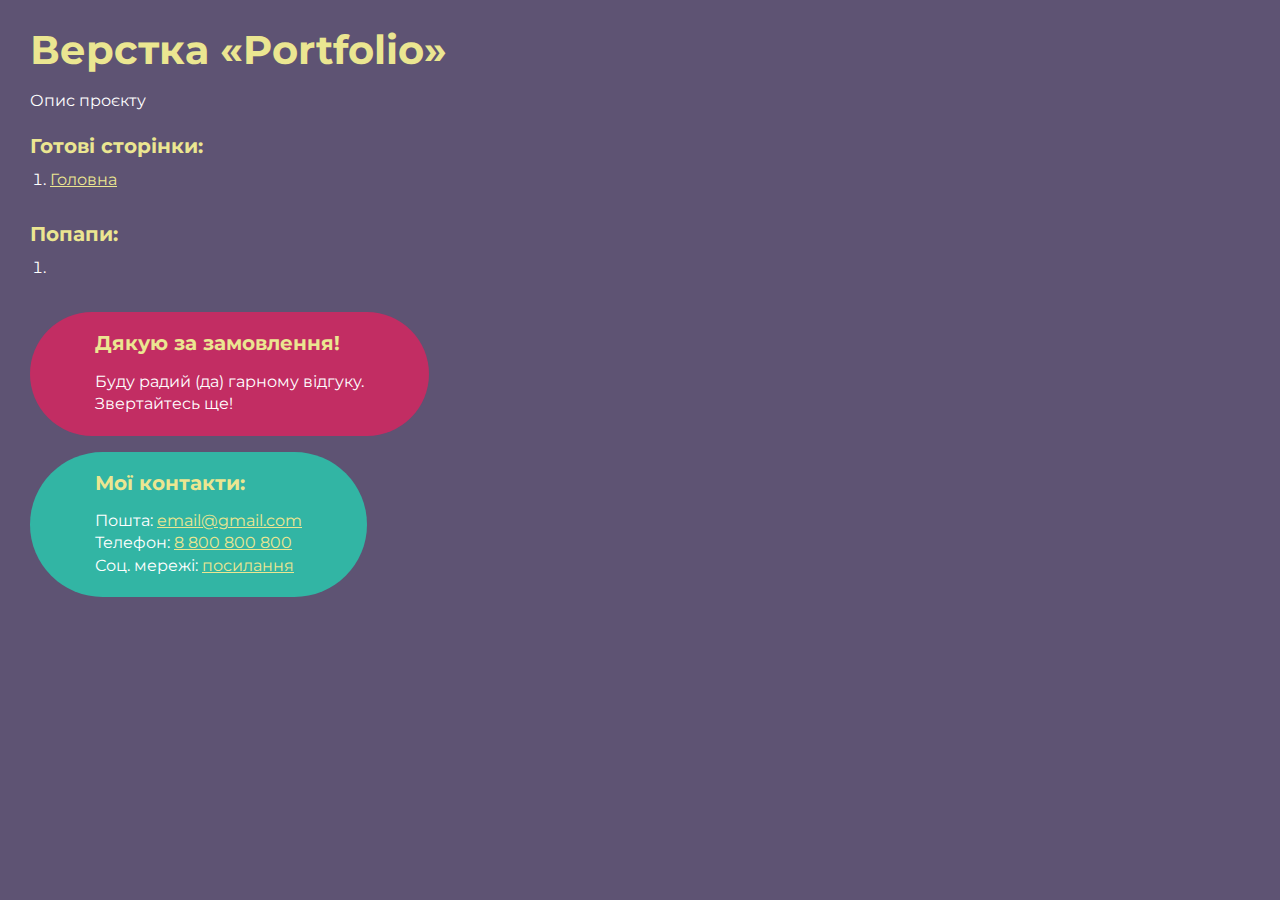
<file: index.html>
<!DOCTYPE html>
<html>

<head>
	<meta charset="UTF-8">
	<meta name="viewport" content="width=device-width, initial-scale=1.0">
	<title>Верстка «Portfolio»</title>
</head>

<body>
	<div class="rootpage">
		<h1>Верстка «Portfolio»</h1>
		<div class="rootpage__info">
			Опис проєкту
		</div>
		<h2>Готові сторінки:</h2>
		<ol class="rootpage__list">
			<li><a target="_blank" href="home.html">Головна</a></li>
		</ol>
		<h2>Попапи:</h2>
		<ol class="rootpage__list">
			<li><a target="_blank" href="home.html#"></a></li>
		</ol>
		<div class="rootpage__tnx">
			<h2>Дякую за замовлення!</h2>
			<p>Буду радий (да) гарному відгуку.</p>
			<p>Звертайтесь ще!</p>
		</div>
		<div class="rootpage__contacts">
			<h2>Мої контакти:</h2>
			<p>Пошта: <a href="mailto:email@gmail.com">email@gmail.com</a></p>
			<p>Телефон: <a href="tel:8800800800">8 800 800 800</a></p>
			<p>Соц. мережі: <a href="">посилання</a></p>
		</div>
	</div>
</body>
<style>
	@charset "UTF-8";
	@import url("https://fonts.googleapis.com/css?family=Montserrat:regular,700&display=swap");

	*,
	*::before,
	*::after {
		padding: 0px;
		margin: 0px;
		border: 0px;
		box-sizing: border-box;
	}

	html,
	body {
		height: 100%;
		margin: 0;
		padding: 0;
		min-width: 320px;
		width: 100%;
		color: #fff;
		background-color: #5e5373;
	}

	body {
		font-family: Montserrat;
		font-size: 100%;
		line-height: 1;
		font-size: 1rem;
	}

	a {
		text-decoration: underline;
		color: #ebe691
	}

	a:visited {
		text-decoration: underline;
		color: #aaa768;
	}

	a:hover {
		text-decoration: none;
	}

	ul li {
		list-style: none;
	}

	img {
		vertical-align: top;
	}

	.wrapper {
		width: 100%;
		min-height: 100%;
		overflow: hidden;
	}

	.rootpage {
		padding: 30px;
		display: flex;
		flex-direction: column;
		align-items: flex-start;
	}

	@media (max-width: 767px) {
		.rootpage {
			padding: 30px 15px;
		}
	}

	h1 {
		color: #ebe691;
		font-size: 2.5rem;
		margin: 0px 0px 1.25rem 0px;
	}

	@media (max-width: 767px) {
		h1 {
			font-size: 1.85rem;
			margin: 0px 0px 1.25rem 0px;
		}
	}

	h2 {
		color: #ebe691;
		font-size: 1.25rem;
		margin: 0px 0px 1rem 0px;
	}

	@media (max-width: 767px) {
		h2 {
			font-size: 1.125rem;
			margin: 0px 0px 1rem 0px;
		}
	}

	.rootpage__info {
		line-height: 140%;
		margin: 0px 0px 1.5rem 0px;
	}

	.rootpage__list {
		margin: 0px 0px 2.25rem 1.25rem;
	}

	.rootpage__list li:not(:last-child) {
		margin: 0px 0px 15px 0px;
	}

	.rootpage__contacts,
	.rootpage__tnx {
		border-radius: 200px;
		padding: 20px 65px;
		line-height: 140%;
	}

	@media (max-width: 767px) {

		.rootpage__contacts,
		.rootpage__tnx {
			border-radius: 40px;
			padding: 20px;
		}
	}

	.rootpage__contacts {
		background: #32b5a4;

	}

	.rootpage__contacts a {
		color: #ebe691;
	}

	.rootpage__tnx {
		background: #c22d63;
		margin: 0px 0px 1rem 0px;
	}
</style>

</html>
</file>
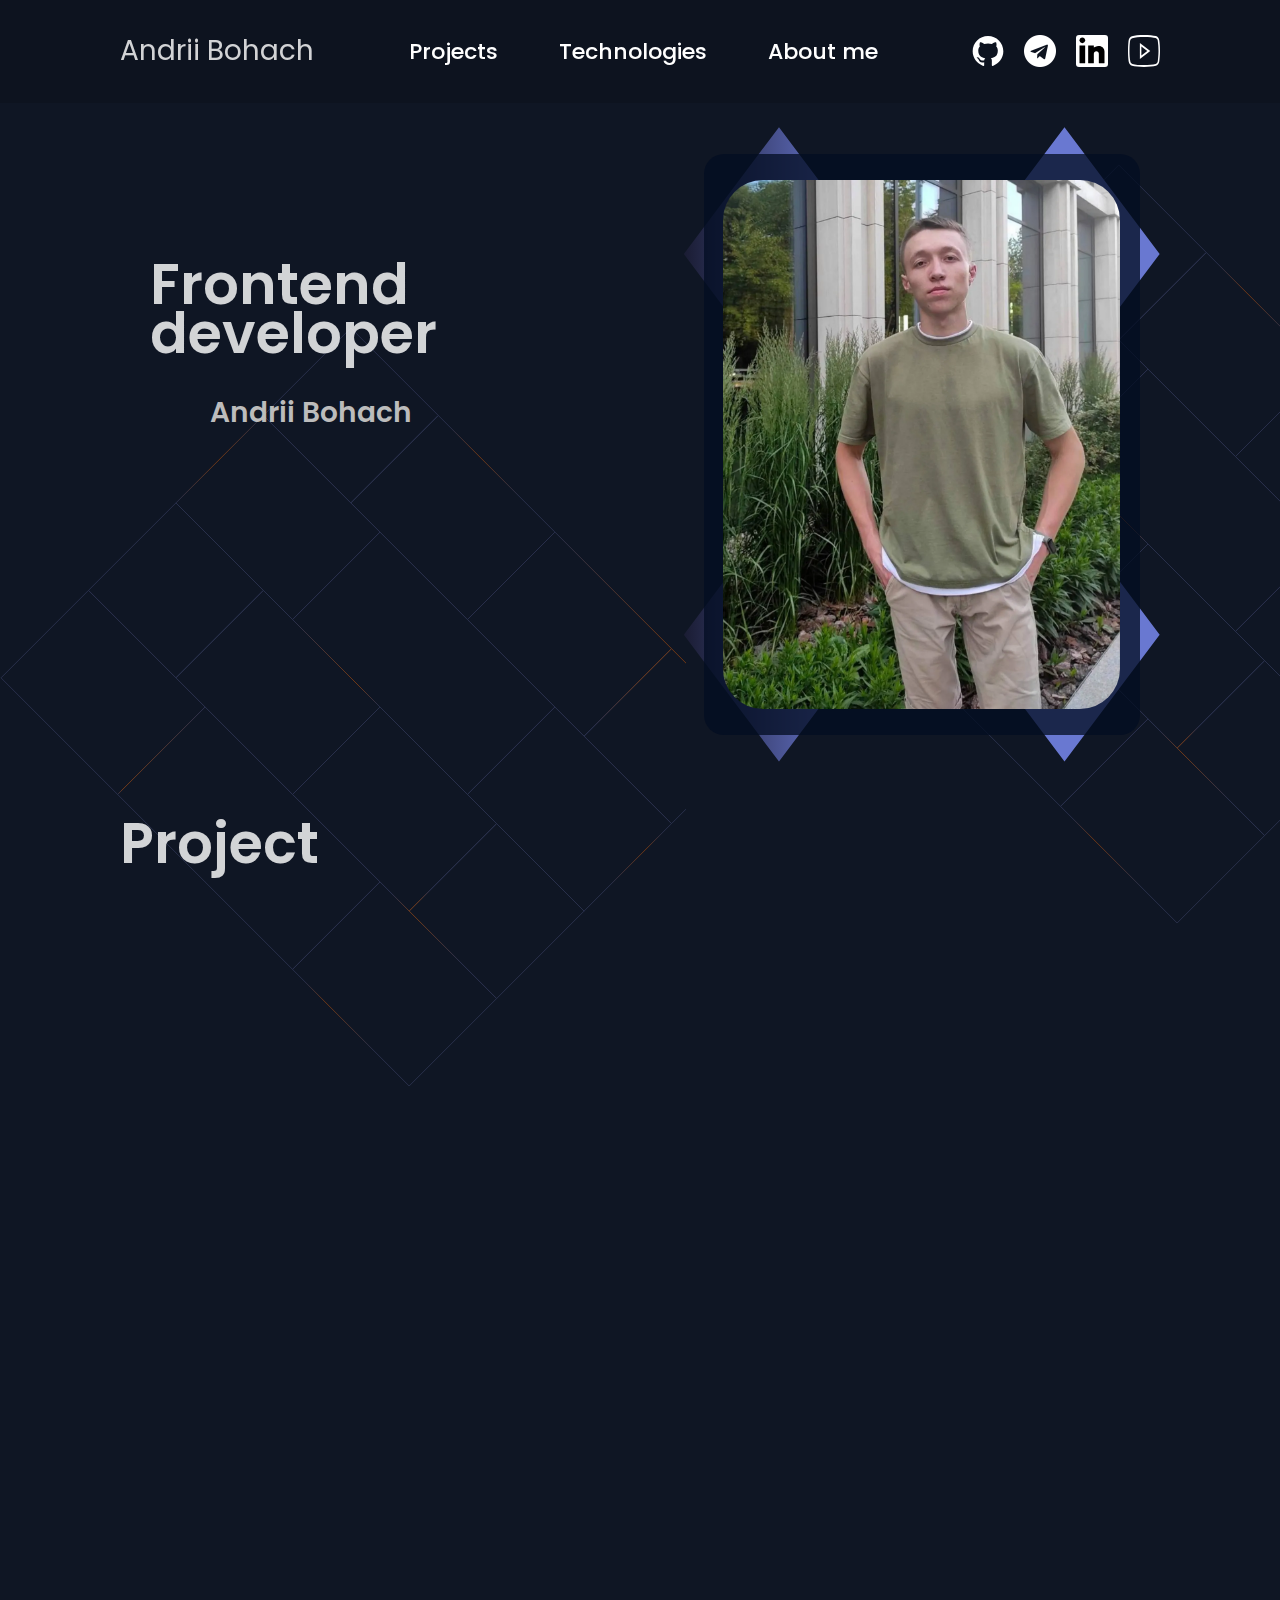
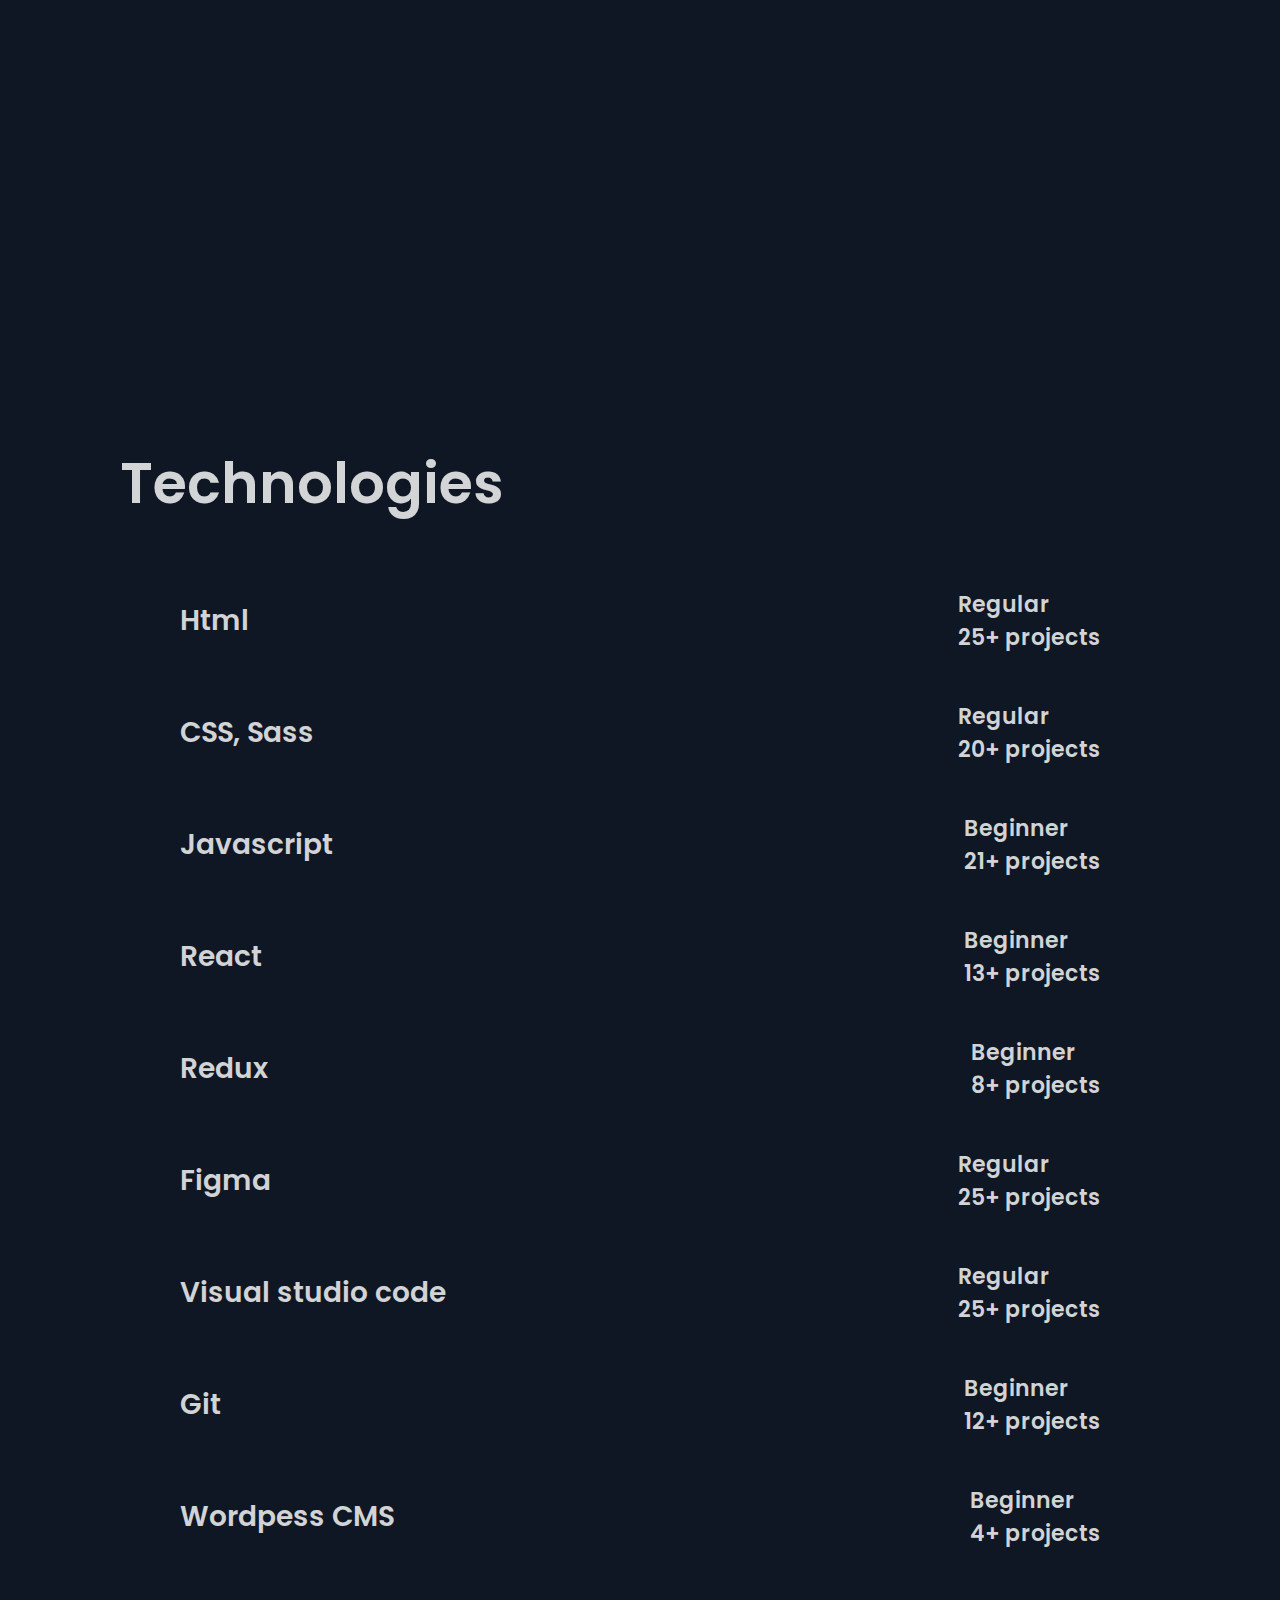
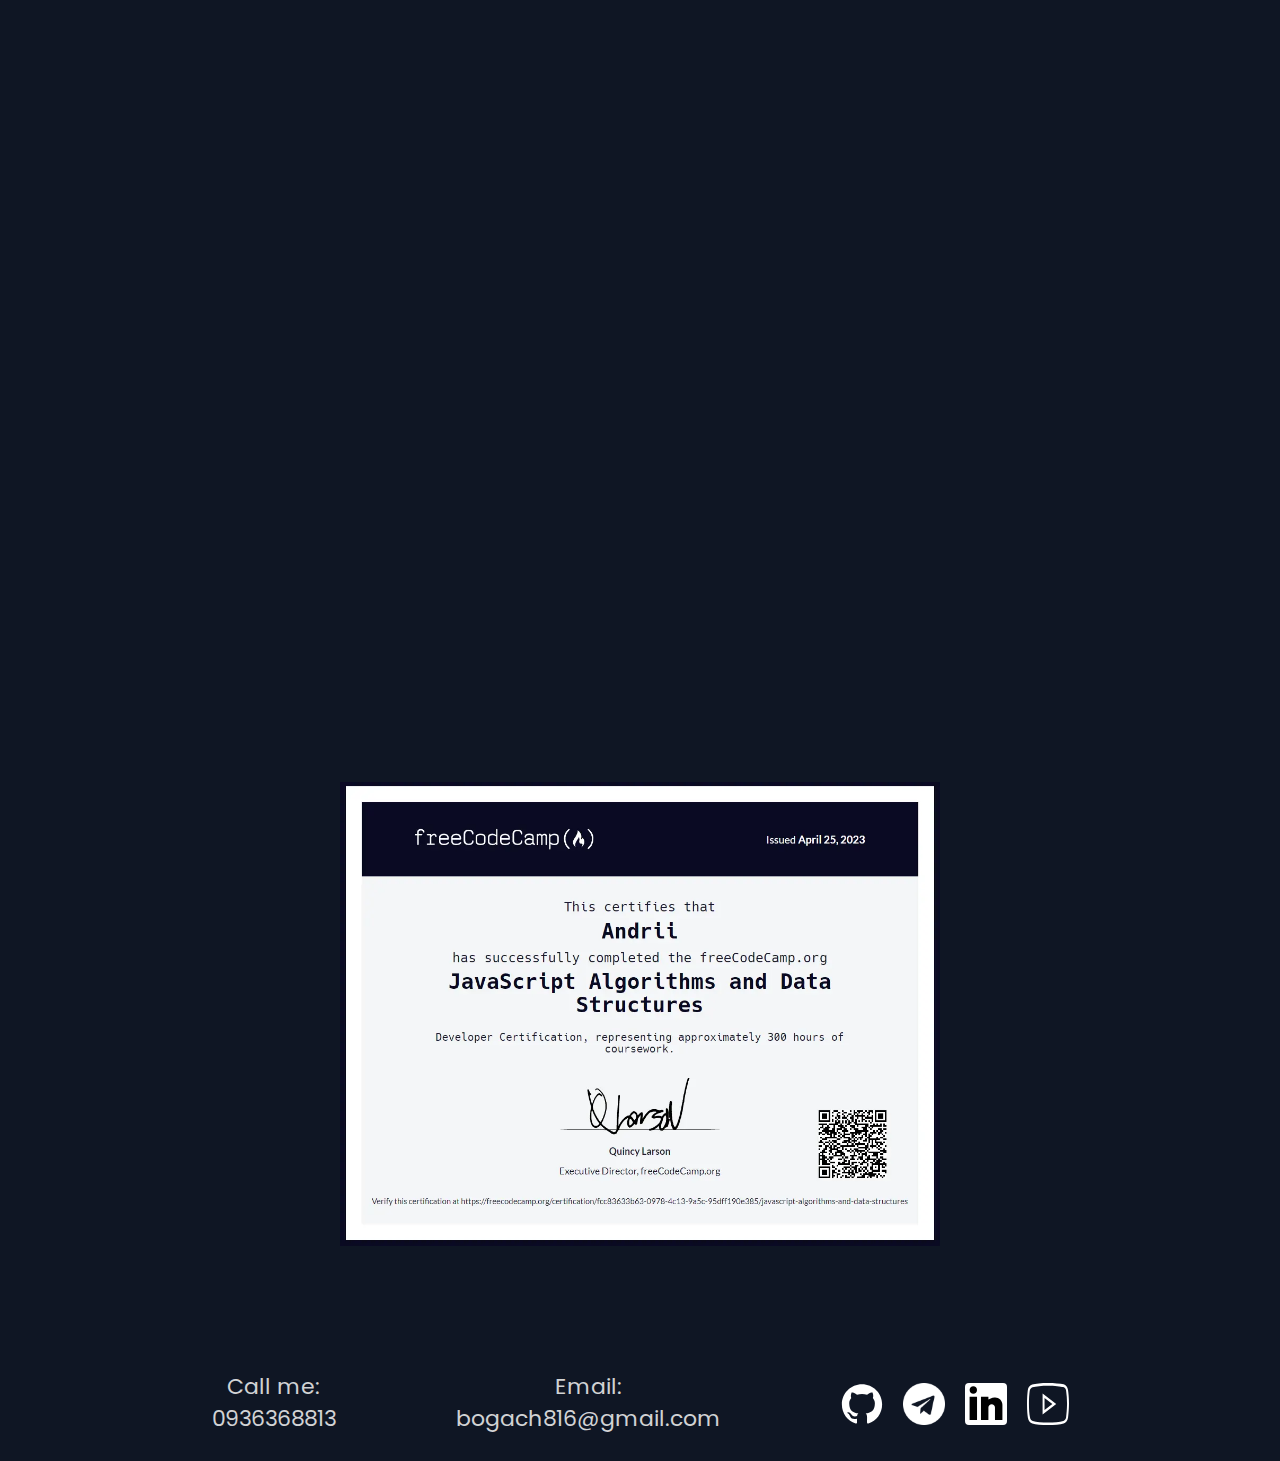
<file: home.html>
<!DOCTYPE html>
<html lang="en">

<head>
	<title>Bogach_Andrii_Portfolio</title>
	<meta charset="UTF-8">
	<meta name="format-detection" content="telephone=no">
	<!-- <style>body{opacity: 0;}</style> -->
	<link rel="stylesheet" href="css/style.min.css?_v=20231008125412">
	<link rel="shortcut icon" href="favicon.ico">
	<!-- <meta name="robots" content="noindex, nofollow"> -->
	<meta name="viewport" content="width=device-width, initial-scale=1.0">
</head>

<body>
	<div class="wrapper">
		<header class="header">
			<div class="header__container">
				<a data-goto=".page__name" href="" class="header__logo">Andrii Bohach</a>
				<div class="header__menu menu">
					<nav class="menu__body">
						<ul class="menu__list">
							<li class="menu__item"><a data-goto=".page__project" href="" class="menu__link">Projects</a></li>
							<li class="menu__item"><a data-goto=".page__tech" href="" class="menu__link">Technologies</a></li>
							<li class="menu__item"><a data-goto=".page__about" href="" class="menu__link">About me</a></li>
						</ul>
					</nav>
				</div>
				<div class="header__actions actions">
					<div data-da=".menu__list,420" class="flex-actions">
						<a href="https://github.com/bogach816777" class="actions__link"> <img src="img/header/01.svg" alt=""></a>
						<a href="https://t.me/bogach816" class="actions__link"> <picture><source srcset="img/header/02.webp" type="image/webp"><img src="img/header/02.png" alt=""></picture></a>
						<a href="https://www.linkedin.com/in/%D0%B0%D0%BD%D0%B4%D1%80%D1%96%D0%B9-%D0%B1%D0%BE%D0%B3%D0%B0%D1%87-44869a274/" class="actions__link"> <img src="img/header/03.svg" alt=""></a>
						<a href="https://www.youtube.com/@FixesYourCode" class="actions__link"> <img src="img/header/youtube.svg" alt=""></a>
					</div>
					<button type="button" class="icon-menu"><span></span></button>
				</div>
			</div>
		</header>
		<main class="page">
			<section class="page__name name">
				<div class="name__container">
					<div class="name__content content-name">
						<div class="content-name__title _anim-items">Frontend developer</div>
						<div class="content-name__text _anim-items">Andrii Bohach</div>
					</div>
					<div class="image__cnt" data-da=".name__content,767.98,2">
						<picture><source srcset="img/image.webp" type="image/webp"><img class="image__avatar _anim-items" src="img/image.jpg" alt="Its me"></picture>
					</div>
				</div>
			</section>
			<section class="page__project project">
				<div class="project__container">
					<div class="project__title _anim-items title_anim">Project</div>
					<div class="project__cards cards">
						<div class="cards__body body body_1 _anim-items">
							<div class="body__image-ibg">
								<a href="https://bogach816777.github.io/ProductList/" class=""><picture><source srcset="img/project/08.webp" type="image/webp"><img src="img/project/08.png" alt=""></picture></a>
							</div>
							<div class="body__title">ProductList</div>
							<h4 class="body__subtitle">Used technologies</h4>
							<p class="body__text">React, Redux, Html, Scss, Javascript</p>
							<a href="https://bogach816777.github.io/ProductList/" class="body__link">Look it up</a>
						</div>
						<div class="cards__body body body_1 _anim-items">
							<div class="body__image-ibg">
								<a href="https://bogach816777.github.io/WheatherApp/home.html" class=""><picture><source srcset="img/project/06.webp" type="image/webp"><img src="img/project/06.png" alt=""></picture></a>
							</div>
							<div class="body__title">WheatherApp</div>
							<h4 class="body__subtitle">Used technologies</h4>
							<p class="body__text">Html, Scss, Javascript</p>

							<a href="https://bogach816777.github.io/WheatherApp/home.html" class="body__link">Look it up</a>
						</div>
						<div class="cards__body body body_1 _anim-items">
							<div class="body__image-ibg">
								<a href="https://bogach816777.github.io/movies2/" class=""><picture><source srcset="img/project/07.webp" type="image/webp"><img src="img/project/07.png" alt=""></picture></a>
							</div>
							<div class="body__title">Movie React</div>
							<h4 class="body__subtitle">Used technologies</h4>
							<p class="body__text">React, Html, Scss, Javascript</p>

							<a href="https://bogach816777.github.io/movies2/" class="body__link">Look it up</a>
						</div>
						<div class="cards__body body body_1 _anim-items">
							<div class="body__image-ibg">
								<a href="https://bogach816777.github.io/GoCoronas/home.html" class=""><picture><source srcset="img/project/01.webp" type="image/webp"><img src="img/project/01.png" alt=""></picture></a>
							</div>
							<div class="body__title">GoCoronas</div>
							<h4 class="body__subtitle">Used technologies</h4>
							<p class="body__text">Html, Scss, Javascript</p>

							<a href="https://bogach816777.github.io/GoCoronas/home.html" class="body__link">Look it up</a>
						</div>
						<div class="cards__body body body_1 _anim-items">
							<div class="body__image-ibg">
								<a href="https://bogach816777.github.io/Hotelbogach816/home.html" class=""><picture><source srcset="img/project/02.webp" type="image/webp"><img src="img/project/02.png" alt=""></picture></a>
							</div>
							<div class="body__title">Hotel</div>
							<h4 class="body__subtitle">Used technologies</h4>
							<p class="body__text">Html, Scss, Javascript</p>

							<a href="https://bogach816777.github.io/Hotelbogach816/home.html" class="body__link">Look it up</a>
						</div>
						<div class="cards__body body body_1 _anim-items">
							<div class="body__image-ibg">
								<a href="https://bogach816777.github.io/Studio/home.html" class=""><picture><source srcset="img/project/03.webp" type="image/webp"><img src="img/project/03.png" alt=""></picture></a>
							</div>
							<div class="body__title">Studio</div>
							<h4 class="body__subtitle">Used technologies</h4>
							<p class="body__text">Html, Scss, Javascript</p>
							<a href="https://bogach816777.github.io/Studio/home.html" class="body__link">Look it up</a>
						</div>
						<div class="cards__body body body_1 _anim-items">
							<div class="body__image-ibg">
								<a href="https://bogach816777.github.io/shop2/home.html" class=""><picture><source srcset="img/project/04.webp" type="image/webp"><img src="img/project/04.png" alt=""></picture></a>
							</div>
							<div class="body__title">Bekery</div>
							<h4 class="body__subtitle">Used technologies</h4>
							<p class="body__text">Html, Scss, Javascript</p>

							<a href="https://bogach816777.github.io/shop2/home.html" class="body__link">Look it up</a>
						</div>
						<div class="cards__body body body_1 _anim-items">
							<div class="body__image-ibg">
								<a href="https://bogach816777.github.io/Nfc/home.html" class=""><picture><source srcset="img/project/05.webp" type="image/webp"><img src="img/project/05.png" alt=""></picture></a>
							</div>
							<div class="body__title">NFC</div>
							<h4 class="body__subtitle">Used technologies</h4>
							<p class="body__text">Html, Scss, Javascript</p>
							<a href="https://bogach816777.github.io/Nfc/home.html" class="body__link">Look it up</a>
						</div>
					</div>
				</div>
			</section>
			<section class="page__tech tech">
				<div class="tech__container">
					<div class="tech__title">Technologies</div>
					<div class="tech__item item">
						<div class="item__content content-item">
							<div class="content-item__body">
								<div class="content-item__title">Html</div>
								<div class="content-item__subtitle">Regular
									<br> 25+ projects
								</div>
							</div>
							<div class="content-item__line _anim-items line_width"><span class="line_1 line _anim-items"></span></div>
						</div>
						<div class="item__content content-item">
							<div class="content-item__body">
								<div class="content-item__title">CSS, Sass</div>
								<div class="content-item__subtitle">Regular
									<br> 20+ projects
								</div>
							</div>
							<div class="content-item__line _anim-items line_width"><span class="line_2 line _anim-items"></span></div>
						</div>
						<div class="item__content content-item">
							<div class="content-item__body">
								<div class="content-item__title">Javascript</div>
								<div class="content-item__subtitle">Beginner
									<br> 21+ projects
								</div>
							</div>
							<div class="content-item__line _anim-items line_width"><span class="line_3 line _anim-items"></span></div>
						</div>
						<div class="item__content content-item">
							<div class="content-item__body">
								<div class="content-item__title">React</div>
								<div class="content-item__subtitle">Beginner
									<br> 13+ projects
								</div>
							</div>
							<div class="content-item__line _anim-items line_width"><span class="line_3 line _anim-items"></span></div>
						</div>
						<div class="item__content content-item">
							<div class="content-item__body">
								<div class="content-item__title">Redux</div>
								<div class="content-item__subtitle">Beginner
									<br> 8+ projects
								</div>
							</div>
							<div class="content-item__line _anim-items line_width"><span class="line_3 line _anim-items"></span></div>
						</div>
						<div class="item__content content-item">
							<div class="content-item__body">
								<div class="content-item__title">Figma</div>
								<div class="content-item__subtitle">Regular
									<br> 25+ projects
								</div>
							</div>
							<div class="content-item__line _anim-items line_width"><span class="line_4 line _anim-items"></span></div>
						</div>
						<div class="item__content content-item">
							<div class="content-item__body">
								<div class="content-item__title">Visual studio code</div>
								<div class="content-item__subtitle">Regular
									<br> 25+ projects
								</div>
							</div>
							<div class="content-item__line _anim-items line_width"><span class="line_5 line _anim-items"></span></div>
						</div>
						<div class="item__content content-item">
							<div class="content-item__body">
								<div class="content-item__title">Git</div>
								<div class="content-item__subtitle">Beginner
									<br> 12+ projects
								</div>
							</div>
							<div class="content-item__line _anim-items line_width"><span class="line_6 line _anim-items"></span></div>
						</div>
						<div class="item__content content-item">
							<div class="content-item__body">
								<div class="content-item__title">Wordpess CMS</div>
								<div class="content-item__subtitle">Beginner
									<br> 4+ projects
								</div>
							</div>
							<div class="content-item__line _anim-items line_width"><span class="line_6 line _anim-items"></span></div>
						</div>
					</div>
					<div class="tech__title title_1 _anim-items">Additional technologies and skills</div>
					<div class="tech__block block">
						<div class="block__element _anim-items">Quick learning</div>
						<div class="block__element _anim-items">Teamwork</div>
						<div class="block__element _anim-items">A2 english</div>
					</div>
				</div>
			</section>
			<section class="page__about about">
				<div class="about__container">
					<div class="about__title _anim-items">About me</div>
					<div class="about__items">
						<div class="item__dot_1"></div>
						<div class="item__dot_2"></div>
						<div class="about__content content-about _anim-items">
							<div class="content-about__year">2016-2020</div>
							<div class="content-about__text">Zolochiv College, junior specialist in computer science.</div>
						</div>
						<div class="about__content content-about _anim-items">
							<div class="content-about__year">2020-2023</div>
							<div class="content-about__text">Lviv Polytechnic, Bachelor of Computer Science.</div>
						</div>
					</div>
					<div class="certificate">
						<div class="about__title _anim-items pd-about">Сertificate</div>
						<div class="certificate__image">
							<picture><source srcset="img/01.webp" type="image/webp"><img src="img/01.png" alt=""></picture>
						</div>
					</div>
				</div>
			</section>
		</main>
		<!-- Стилі для body -->
		<style>
			.lock body {
				overflow: hidden;
				touch-action: none;
				overscroll-behavior: none;
			}

			.loading body {
				opacity: 0;
				visibility: hidden;
			}

			.loaded body {
				transition: opacity 0.5s ease 0s;
				opacity: 1;
				visibility: visible;
			}
		</style>



		<!-- Документація: https://template.fls.guru/template-docs/modul-preloader.html -->
		<!-- Стилі для прелоадера -->
		<style>
			* {
				padding: 0px;
				margin: 0px;
				border: 0px;
			}

			*,
			*:before,
			*:after {
				box-sizing: border-box;
			}

			/* Головний блок */
			.fls-preloader {
				pointer-events: none;
				z-index: -1;
				position: fixed;
				width: 100%;
				height: 100%;
				top: 0;
				left: 0;
				display: flex;
				justify-content: center;
				align-items: center;
				background-color: #0F1624;
			}

			.dot {
				display: inline-block;
				width: 15px;
				height: 15px;
				border-radius: 50%;
				background: linear-gradient(270deg, #CEE0E3 0%, #6978D1 66.67%, #945DD6 100%);
				color: transparent;
			}

			.cont .dot:nth-last-child(1) {
				animation: jumpingAnimation 0.6s 0.1s ease-in infinite;
			}

			.cont .dot:nth-last-child(2) {
				animation: jumpingAnimation 0.6s 0.2s ease-in infinite;
			}

			.cont .dot:nth-last-child(3) {
				animation: jumpingAnimation 0.6s 0.3s ease-in infinite;
			}

			@keyframes jumpingAnimation {
				0% {
					transform: translate3d(0, 0, 0);
				}

				50% {
					transform: translate3d(0, 15px, 0);
				}

				100% {
					transform: translate3d(0, 0, 0);
				}
			}

			/* Блок з елементами */
			.fls-preloader__body {
				padding: 0.93rem;
				max-width: 31.25rem;
				display: flex;
				flex-direction: column;
			}

			/* Блок з лічильником */
			.fls-preloader__counter {
				display: none;

			}

			/* Прогресбар */
			.fls-preloader__line {
				display: none;
			}

			/* Лінія прогресбару */
			.fls-preloader__line span {
				display: inline-block;
				transition: width 0.2s ease;
				height: 0.8rem;
				background-color: #7A956B;
			}
		</style>
		<!-- Скріпт прелоадера -->
		<script>
			function preloader() {
				const preloaderImages = document.querySelector('[data-preloader]') ? document.querySelectorAll('[data-preloader] img') : document.querySelectorAll('img');
				const preloaderContainer = document.querySelector('#fls-preloader');
				if (preloaderImages.length) {
					const preloaderTemplate = `
					<div class="fls-preloader">
						<div class="fls-preloader__body">
							<div class="fls-preloader__counter">0%</div>
							<div class="fls-preloader__line"><span></span></div>
							<div class="cont">
								<div class="dot"></div>
  								<div class="dot"></div>
  								<div class="dot"></div>
							</div>
						</div>
					</div>`;
					document.querySelector('html').insertAdjacentHTML("beforeend", preloaderTemplate);

					const
						preloader = document.querySelector('.fls-preloader'),
						showPecentLoad = document.querySelector('.fls-preloader__counter'),
						showLineLoad = document.querySelector('.fls-preloader__line span'),
						contLoad = document.querySelector('.cont'),
						doatLoad = document.querySelector('.dot'),
						htmlDocument = document.documentElement;

					let imagesLoadedCount = counter = progress = 0;

					htmlDocument.classList.add('loading');
					htmlDocument.classList.add('lock');

					preloaderImages.forEach(preloaderImage => {
						const imgClone = document.createElement('img');
						if (imgClone) {
							imgClone.onload = imageLoaded;
							imgClone.onerror = imageLoaded;
							preloaderImage.dataset.src ? imgClone.src = preloaderImage.dataset.src : imgClone.src = preloaderImage.src;
						}
					});

					function setValueProgress(progress) {
						showPecentLoad ? showPecentLoad.innerText = `${progress}%` : null;
						showLineLoad ? showLineLoad.style.width = `${progress}%` : null;
					}
					showPecentLoad ? setValueProgress(progress) : null;

					function imageLoaded() {
						imagesLoadedCount++;
						progress = Math.round((100 / preloaderImages.length) * imagesLoadedCount);
						const intervalId = setInterval(() => {
							counter >= progress ? clearInterval(intervalId) : setValueProgress(++counter);
							counter >= 100 ? addLoadedClass() : null;
						}, 10);
					}

					function addLoadedClass() {
						htmlDocument.classList.add('loaded');
						htmlDocument.classList.remove('lock');
						htmlDocument.classList.remove('loading');
						setInterval(() => {
							preloader.remove();
							preloaderContainer.remove();
						}, 500);
					}
				} else {
					preloaderContainer.remove();
				}
			}
			preloader();
		</script>
	</div>
	<footer class="footer">
		<div class="footer__container">
			<div class="footer__content content-footer">
				<div class="content-footer__phone phone">
					<div class="phone__title">Call me:</div>
					<a href="tel:0936368813" class="phone__number">0936368813</a>
				</div>
				<div class="content-footer__email email">
					<div class="email__title">Email:</div>
					<a href="mailto: bogach816@gmail.com" class="email__str">bogach816@gmail.com</a>
				</div>
				<div class="content-footer__link link">
					<a href="https://github.com/bogach816777" class="link__github">
						<img src="img/header/01.svg" alt="">
					</a>
					<a href="https://t.me/bogach816" class="link__linkedin">
						<picture><source srcset="img/header/02.webp" type="image/webp"><img src="img/header/02.png" alt=""></picture>
					</a>
					<a href="https://www.linkedin.com/in/%D0%B0%D0%BD%D0%B4%D1%80%D1%96%D0%B9-%D0%B1%D0%BE%D0%B3%D0%B0%D1%87-44869a274/" class="link__linkedin">
						<img src="img/header/03.svg" alt="">
					</a>
					<a href="https://www.youtube.com/@FixesYourCode" class="link__linkedin"> <img src="img/header/youtube.svg" alt=""></a>

				</div>
			</div>
		</div>
	</footer>
	</div>
	<script src="js/app.min.js?_v=20231008125412"></script>
</body>

</html>
</file>
<file: css/style.min.css>
@charset "UTF-8";@import url(https://fonts.googleapis.com/css?family=Poppins:500,600&display=swap);*{padding:0;margin:0;border:0}*,:after,:before{-webkit-box-sizing:border-box;box-sizing:border-box}body,html{height:100%;min-width:320px}body{color:rgba(255,255,255,.8156862745);line-height:1;font-family:Poppins;font-size:1.75rem;-ms-text-size-adjust:100%;-moz-text-size-adjust:100%;-webkit-text-size-adjust:100%;-webkit-font-smoothing:antialiased;-moz-osx-font-smoothing:grayscale}button,input,textarea{font-family:Poppins;font-size:inherit}button{cursor:pointer;color:inherit;background-color:transparent}a{color:inherit;text-decoration:none}ul li{list-style:none}img{vertical-align:top}h1,h2,h3,h4,h5,h6{font-weight:inherit;font-size:inherit}.lock body{overflow:hidden;-ms-touch-action:none;touch-action:none;-ms-scroll-chaining:none;overscroll-behavior:none}.wrapper{min-height:100%;display:-webkit-box;display:-ms-flexbox;display:flex;-webkit-box-orient:vertical;-webkit-box-direction:normal;-ms-flex-direction:column;flex-direction:column;overflow:hidden;background-color:#0f1624}@supports (overflow:clip){.wrapper{overflow:clip}}.wrapper>main{-webkit-box-flex:1;-ms-flex:1 1 auto;flex:1 1 auto}.wrapper>*{min-width:0}[class*=__container]{max-width:66.875rem;margin:0 auto;padding:0 .9375rem}.button{display:-webkit-inline-box;display:-ms-inline-flexbox;display:inline-flex;padding:0 0;font-weight:600;background:-webkit-gradient(linear,right top,left top,from(#cee0e3),color-stop(66.67%,#6978d1),to(#945dd6));background:-o-linear-gradient(right,#cee0e3 0,#6978d1 66.67%,#945dd6 100%);background:linear-gradient(270deg,#cee0e3 0,#6978d1 66.67%,#945dd6 100%);border:.0625rem solid #000;-webkit-box-shadow:0 .25rem .25rem rgba(0,0,0,.25);box-shadow:0 .25rem .25rem rgba(0,0,0,.25);border-radius:5.1875rem;color:#fff}.button._fw{width:100%}[data-showmore-button] span:last-child{display:none}._showmore-active [data-showmore-button] span{display:none}._showmore-active [data-showmore-button] span:last-child{display:block}[class*=-ibg]{position:relative}[class*=-ibg] img{position:absolute;width:100%;height:100%;top:0;left:0;-o-object-fit:cover;object-fit:cover}[class*=-ibg_contain] img{-o-object-fit:contain;object-fit:contain}.line{background:-webkit-gradient(linear,right top,left top,from(#cee0e3),color-stop(66.67%,#6978d1),to(#945dd6));background:-o-linear-gradient(right,#cee0e3 0,#6978d1 66.67%,#945dd6 100%);background:linear-gradient(270deg,#cee0e3 0,#6978d1 66.67%,#945dd6 100%);height:1rem;border-radius:5.1875rem;display:block}.header{position:fixed;top:0;left:0;width:100%;z-index:50;-webkit-transition:all .3s ease 0s;-o-transition:all .3s ease 0s;transition:all .3s ease 0s;background-color:rgba(0,0,0,.1333333333)}.header._header-scroll{padding-top:1.25rem;padding-bottom:1.25rem;background-color:#000}.header__container{display:-ms-grid;display:grid;-ms-grid-columns:auto auto auto;grid-template-columns:auto auto auto;-webkit-box-pack:justify;-ms-flex-pack:justify;justify-content:space-between;-webkit-box-align:center;-ms-flex-align:center;align-items:center}.header__logo{position:relative;z-index:5;line-height:1.5185185185;-webkit-transition:all .3s ease 0s;-o-transition:all .3s ease 0s;transition:all .3s ease 0s}.header__actions{position:relative;z-index:5;display:-webkit-box;display:-ms-flexbox;display:flex;gap:1.625rem;-webkit-box-align:center;-ms-flex-align:center;align-items:center}.menu{padding:0 .625rem}.menu__list{display:-webkit-box;display:-ms-flexbox;display:flex;-ms-flex-wrap:wrap;flex-wrap:wrap;-webkit-box-pack:center;-ms-flex-pack:center;justify-content:center;-webkit-box-align:center;-ms-flex-align:center;align-items:center;row-gap:.625rem}.menu__link{font-weight:500;font-size:1.375rem;line-height:1.3636363636;color:#fff;-webkit-transition:all .3s ease 0s;-o-transition:all .3s ease 0s;transition:all .3s ease 0s}.actions__link img{height:2rem;width:2rem}.icon-menu{display:none}.footer{padding-bottom:1.875rem;background-color:#0f1624}.footer__content{display:-webkit-box;display:-ms-flexbox;display:flex;padding:0 3.75rem;row-gap:.9375rem;-webkit-box-pack:center;-ms-flex-pack:center;justify-content:center;-webkit-box-align:center;-ms-flex-align:center;align-items:center;-ms-flex-wrap:wrap;flex-wrap:wrap}.content-footer__link{display:-webkit-box;display:-ms-flexbox;display:flex}.phone{text-align:center}.phone__title{margin-bottom:.3125rem}.email{text-align:center}.email__title{margin-bottom:.3125rem}.link__github img{width:2.625rem;height:2.625rem}.link__linkedin{margin-left:1.25rem}.link__linkedin img{width:2.625rem;height:2.625rem}.page__name{position:relative}.page__name::after{content:"";position:absolute;background-image:url(../img/header/drawing.svg);background-repeat:no-repeat;opacity:.8;top:20%;left:60%;width:104.120879%;height:212.32493%;z-index:1}.page__name::before{content:"";position:absolute;background-image:url(../img/header/drawing.svg);background-repeat:no-repeat;opacity:.8;top:40%;left:0;width:100%;height:100%;z-index:1}.name__container{display:-webkit-box;display:-ms-flexbox;display:flex;-webkit-box-pack:justify;-ms-flex-pack:justify;justify-content:space-between;-webkit-column-gap:3.125rem;-moz-column-gap:3.125rem;column-gap:3.125rem}.name__content{-webkit-box-flex:0;-ms-flex:0 1 60%;flex:0 1 60%;display:block;z-index:20;max-width:70%;padding-left:1.875rem}.image__cnt{top:-5rem;position:relative;z-index:5;margin-right:2.5rem}.image__cnt img{width:28.125rem;max-width:100%;border-radius:2.5rem}.image__cnt::before{content:"";position:absolute;top:-5%;left:-5%;width:110%;height:110%;background-color:rgba(3,13,34,.7607843137);z-index:-1;border-radius:1.25rem}.image__cnt::after{content:"";position:absolute;-webkit-clip-path:polygon(20% 0,0 20%,30% 50%,0 80%,20% 100%,50% 70%,80% 100%,100% 80%,70% 50%,100% 20%,80% 0,50% 30%);clip-path:polygon(20% 0,0 20%,30% 50%,0 80%,20% 100%,50% 70%,80% 100%,100% 80%,70% 50%,100% 20%,80% 0,50% 30%);top:-10%;left:-10%;width:120%;height:120%;background:-webkit-gradient(linear,right top,left top,from(#6978d1),color-stop(66.67%,#6978d1),to(rgba(147,93,214,.0823529412)));background:-o-linear-gradient(right,#6978d1 0,#6978d1 66.67%,rgba(147,93,214,.0823529412) 100%);background:linear-gradient(270deg,#6978d1 0,#6978d1 66.67%,rgba(147,93,214,.0823529412) 100%);z-index:-2;border-radius:10%}.content-name__title{font-weight:600;position:relative;z-index:20;line-height:96px;line-height:.875;color:rgba(255,255,255,.8156862745)}.content-name__title:not(:last-child){margin-bottom:2.125rem}.content-name__text{font-weight:600;position:relative;z-index:20;line-height:1.5;color:#bcbcbc;padding-left:3.75rem}.content-name__text:not(:last-child){margin-bottom:4.5625rem}.content-name__button{position:relative;z-index:20;line-height:1.5;padding:1.1875rem 3.375rem;margin-left:5.625rem}.flex-actions{display:-webkit-box;display:-ms-flexbox;display:flex;gap:1.25rem}.project__container{position:relative;z-index:20}.project__title{font-weight:600;line-height:.875}.project__title:not(:last-child){margin-bottom:5rem}.project__cards{display:-webkit-box;display:-ms-flexbox;display:flex;-ms-flex-wrap:wrap;flex-wrap:wrap;-webkit-box-pack:justify;-ms-flex-pack:justify;justify-content:space-between;row-gap:3.125rem}.cards__body{border:3px solid #e5e5e5;padding:1.625rem 1.625rem 2.875rem 1.625rem;-webkit-box-flex:0;-ms-flex:0 1 48%;flex:0 1 48%;display:-webkit-box;display:-ms-flexbox;display:flex;-webkit-box-orient:vertical;-webkit-box-direction:normal;-ms-flex-direction:column;flex-direction:column;row-gap:1.875rem}.body__image-ibg{padding-bottom:60%}.body__image-ibg img{border-radius:.5rem}.body__title{font-weight:600;line-height:88.5%;color:#bcbcbc}.body__text{-webkit-box-flex:1;-ms-flex:1 1 100%;flex:1 1 100%;font-weight:600;line-height:1.5;color:rgba(255,255,255,.8156862745)}.body__link{display:inline-block;text-align:center;max-width:12.5rem;font-weight:600;font-size:1.25rem;line-height:1.5;color:rgba(255,255,255,.8156862745);background:-webkit-gradient(linear,right top,left top,from(#cee0e3),color-stop(66.67%,#6978d1),to(#945dd6));background:-o-linear-gradient(right,#cee0e3 0,#6978d1 66.67%,#945dd6 100%);background:linear-gradient(270deg,#cee0e3 0,#6978d1 66.67%,#945dd6 100%);border-radius:5.1875rem;padding:.9375rem 2.625rem}.page__tech{padding-bottom:1.875rem}.tech__title{font-weight:600;line-height:.875}.tech__title:not(:last-child){margin-bottom:5rem}.tech__item{display:-webkit-box;display:-ms-flexbox;display:flex;-webkit-box-orient:vertical;-webkit-box-direction:normal;-ms-flex-direction:column;flex-direction:column;row-gap:1.25rem;padding-bottom:5rem}.content-item{display:-webkit-box;display:-ms-flexbox;display:flex;-webkit-box-orient:vertical;-webkit-box-direction:normal;-ms-flex-direction:column;flex-direction:column;padding:0 3.75rem;row-gap:.625rem}.content-item__body{display:-webkit-box;display:-ms-flexbox;display:flex;-webkit-box-pack:justify;-ms-flex-pack:justify;justify-content:space-between;-webkit-box-align:center;-ms-flex-align:center;align-items:center}.content-item__title{font-weight:600;line-height:1.5;color:rgba(255,255,255,.8156862745)}.content-item__subtitle{font-weight:600;line-height:1.5;color:rgba(255,255,255,.8156862745)}.content-item__line{height:1rem;width:100%;background:#162950;border-radius:5.1875rem;display:block}.line_1{width:0%;-webkit-transition:all 1.8s ease 0s;-o-transition:all 1.8s ease 0s;transition:all 1.8s ease 0s}.line_2{width:0%;-webkit-transition:all 1.8s ease 0s;-o-transition:all 1.8s ease 0s;transition:all 1.8s ease 0s}.line_3{width:0%;-webkit-transition:all 1.8s ease 0s;-o-transition:all 1.8s ease 0s;transition:all 1.8s ease 0s}.line_4{width:0%;-webkit-transition:all 1.8s ease 0s;-o-transition:all 1.8s ease 0s;transition:all 1.8s ease 0s}.line_5{width:0%;-webkit-transition:all 1.8s ease 0s;-o-transition:all 1.8s ease 0s;transition:all 1.8s ease 0s}.line_6{width:0%;-webkit-transition:all 1.8s ease 0s;-o-transition:all 1.8s ease 0s;transition:all 1.8s ease 0s}.title_1{max-width:70%}.block{display:-webkit-box;display:-ms-flexbox;display:flex;-webkit-box-pack:justify;-ms-flex-pack:justify;justify-content:space-between;-ms-flex-wrap:wrap;flex-wrap:wrap;padding:0 3.75rem;gap:.625rem}.block__element{position:relative;display:block;text-align:center;padding-left:1.25rem}.block__element::before{content:"";position:absolute;top:30%;left:0;width:.625rem;height:.625rem;background-color:#fff;border-radius:50%}.page__about{padding-bottom:1.875rem}.about__title{font-weight:600;line-height:.875}.about__title:not(:last-child){margin-bottom:5rem}.about__items{display:-webkit-box;display:-ms-flexbox;display:flex;-webkit-box-pack:justify;-ms-flex-pack:justify;justify-content:space-between;-webkit-column-gap:.9375rem;-moz-column-gap:.9375rem;column-gap:.9375rem;row-gap:.9375rem}.about__content{display:-webkit-box;display:-ms-flexbox;display:flex;-webkit-box-orient:vertical;-webkit-box-direction:normal;-ms-flex-direction:column;flex-direction:column;row-gap:1.875rem;position:relative;z-index:20;-webkit-box-flex:0;-ms-flex:0 1 50%;flex:0 1 50%}.content-about__year{text-align:center;position:relative;z-index:20}.content-about__year::before{content:"";position:absolute;width:100%;height:.75rem;bottom:-60%;left:0;background:-webkit-gradient(linear,right top,left top,from(#cee0e3),color-stop(66.67%,#6978d1),to(#945dd6));background:-o-linear-gradient(right,#cee0e3 0,#6978d1 66.67%,#945dd6 100%);background:linear-gradient(270deg,#cee0e3 0,#6978d1 66.67%,#945dd6 100%);border-radius:5.1875rem;z-index:-1}.content-about__text{text-align:center;position:relative;z-index:20;padding-right:.625rem}.pd-about{margin-top:1.875rem}.certificate__image img{width:37.5rem;max-width:100%}.certificate{display:-webkit-box;display:-ms-flexbox;display:flex;-webkit-box-orient:vertical;-webkit-box-direction:normal;-ms-flex-direction:column;flex-direction:column;-webkit-box-pack:center;-ms-flex-pack:center;justify-content:center;-webkit-box-align:center;-ms-flex-align:center;align-items:center}.title_anim{opacity:0;-webkit-transform:translateY(10px);-ms-transform:translateY(10px);transform:translateY(10px);-webkit-transition:all 1.5s ease 0s;-o-transition:all 1.5s ease 0s;transition:all 1.5s ease 0s}.title_anim._active{opacity:1;-webkit-transform:translateY(0);-ms-transform:translateY(0);transform:translateY(0)}.body_1{opacity:0;-webkit-transform:translateY(200px);-ms-transform:translateY(200px);transform:translateY(200px);-webkit-transition:all 1.5s ease 0s;-o-transition:all 1.5s ease 0s;transition:all 1.5s ease 0s}.body_1._active{opacity:1;-webkit-transform:translateY(0);-ms-transform:translateY(0);transform:translateY(0)}.title_1{opacity:0;-webkit-transform:translateY(10px);-ms-transform:translateY(10px);transform:translateY(10px);-webkit-transition:all 1.5s ease 0s;-o-transition:all 1.5s ease 0s;transition:all 1.5s ease 0s}.title_1._active{opacity:1;-webkit-transform:translateY(0);-ms-transform:translateY(0);transform:translateY(0)}.line_width{opacity:0;-webkit-transition:all 1.8s ease 0s;-o-transition:all 1.8s ease 0s;transition:all 1.8s ease 0s}.line_width._active{opacity:1}.line_1._active{width:50%}.line_2._active{width:50%}.line_3._active{width:30%}.line_4._active{width:50%}.line_5._active{width:50%}.line_6._active{width:30%}.block__element{opacity:0;-webkit-transform:translateY(10px);-ms-transform:translateY(10px);transform:translateY(10px);-webkit-transition:all 1.5s ease 0s;-o-transition:all 1.5s ease 0s;transition:all 1.5s ease 0s}.block__element._active{opacity:1;-webkit-transform:translateY(0);-ms-transform:translateY(0);transform:translateY(0)}.about__title{opacity:0;-webkit-transform:translateY(10px);-ms-transform:translateY(10px);transform:translateY(10px);-webkit-transition:all 1.5s ease 0s;-o-transition:all 1.5s ease 0s;transition:all 1.5s ease 0s}.about__title._active{opacity:1;-webkit-transform:translateY(0);-ms-transform:translateY(0);transform:translateY(0)}.content-about{opacity:0;-webkit-transform:translateY(10px);-ms-transform:translateY(10px);transform:translateY(10px);-webkit-transition:all 1.5s ease 0s;-o-transition:all 1.5s ease 0s;transition:all 1.5s ease 0s}.content-about._active{opacity:1;-webkit-transform:translateY(0);-ms-transform:translateY(0);transform:translateY(0)}.content-name__title{-webkit-animation:myAnim 1s ease 0s normal forwards;animation:myAnim 1s ease 0s normal forwards}@-webkit-keyframes myAnim{0%{-webkit-transform:scaleX(.4);transform:scaleX(.4);-webkit-transform-origin:0 0;transform-origin:0 0}100%{-webkit-transform:scaleX(1);transform:scaleX(1);-webkit-transform-origin:0 0;transform-origin:0 0}}@keyframes myAnim{0%{-webkit-transform:scaleX(.4);transform:scaleX(.4);-webkit-transform-origin:0 0;transform-origin:0 0}100%{-webkit-transform:scaleX(1);transform:scaleX(1);-webkit-transform-origin:0 0;transform-origin:0 0}}.image__avatar{-webkit-animation:myAnim2 3s ease 0s 1 normal forwards;animation:myAnim2 3s ease 0s 1 normal forwards}@-webkit-keyframes myAnim2{0%{-webkit-box-shadow:0 0 0 0 transparent;box-shadow:0 0 0 0 transparent;-webkit-transform:scale(1);transform:scale(1)}50%{-webkit-box-shadow:0 0 20px 0 rgba(0,0,0,.35);box-shadow:0 0 20px 0 rgba(0,0,0,.35);-webkit-transform:scale(1.1);transform:scale(1.1)}100%{-webkit-box-shadow:0 0 0 0 transparent;box-shadow:0 0 0 0 transparent;-webkit-transform:scale(1);transform:scale(1)}}@keyframes myAnim2{0%{-webkit-box-shadow:0 0 0 0 transparent;box-shadow:0 0 0 0 transparent;-webkit-transform:scale(1);transform:scale(1)}50%{-webkit-box-shadow:0 0 20px 0 rgba(0,0,0,.35);box-shadow:0 0 20px 0 rgba(0,0,0,.35);-webkit-transform:scale(1.1);transform:scale(1.1)}100%{-webkit-box-shadow:0 0 0 0 transparent;box-shadow:0 0 0 0 transparent;-webkit-transform:scale(1);transform:scale(1)}}@media (min-width:66.875em){.header{padding-top:1.875rem}.header{padding-bottom:1.875rem}.menu__list{-webkit-column-gap:3.8125rem;-moz-column-gap:3.8125rem;column-gap:3.8125rem}.footer{padding-top:6.25rem}.footer__content{-webkit-column-gap:7.5rem;-moz-column-gap:7.5rem;column-gap:7.5rem}.phone__title{font-size:1.375rem}.phone__number{font-size:1.375rem}.email__title{font-size:1.375rem}.email__str{font-size:1.375rem}.page__name{padding-top:16.25rem}.page__name{padding-bottom:1.875rem}.content-name__title{font-size:3.5rem}.content-name__text{font-size:1.75rem}.content-name__button{font-size:1.5rem}.project__title{font-size:3.5rem}.body__title{font-size:2.25rem}.body__text{font-size:1.375rem}.page__tech{padding-top:6.25rem}.tech__title{font-size:3.5rem}.content-item__title{font-size:1.75rem}.content-item__subtitle{font-size:1.375rem}.page__about{padding-top:6.25rem}.about__title{font-size:3.5rem}.content-about__text{font-size:1.375rem}}@media (max-width:20em){.header{padding-top:.625rem}.header{padding-bottom:.625rem}.menu__list{-webkit-column-gap:.9375rem;-moz-column-gap:.9375rem;column-gap:.9375rem}.footer{padding-top:1.25rem}.footer__content{-webkit-column-gap:1.875rem;-moz-column-gap:1.875rem;column-gap:1.875rem}.phone__title{font-size:1rem}.phone__number{font-size:1rem}.email__title{font-size:.875rem}.email__str{font-size:.875rem}.page__name{padding-top:8.75rem}.page__name{padding-bottom:.625rem}.content-name__title{font-size:1.875rem}.content-name__text{font-size:1.125rem}.content-name__button{font-size:.875rem}.project__title{font-size:1.875rem}.body__title{font-size:1.375rem}.body__text{font-size:1rem}.page__tech{padding-top:1.25rem}.tech__title{font-size:1.875rem}.content-item__title{font-size:1rem}.content-item__subtitle{font-size:.875rem}.page__about{padding-top:1.25rem}.about__title{font-size:1.875rem}.content-about__text{font-size:1rem}}@media (max-width:47.99875em){.header__container{-ms-grid-columns:auto auto auto;grid-template-columns:auto auto auto}.header__logo{font-size:1.0625rem}.menu__body{position:fixed;width:100%;height:100%;display:-webkit-box;display:-ms-flexbox;display:flex;-webkit-box-orient:vertical;-webkit-box-direction:normal;-ms-flex-direction:column;flex-direction:column;-webkit-box-align:center;-ms-flex-align:center;align-items:center;top:0;left:-100%;-webkit-transition:all .3s ease 0s;-o-transition:all .3s ease 0s;transition:all .3s ease 0s;overflow:auto;background:#0f1624;background:-webkit-gradient(linear,left top,right top,from(#0f1624),color-stop(1%,#1d1b3e),color-stop(100%,rgba(67,40,135,.9697128852)),to(#0f1624));background:-o-linear-gradient(left,#0f1624 0,#1d1b3e 1%,rgba(67,40,135,.9697128852) 100%,#0f1624 100%);background:linear-gradient(90deg,#0f1624 0,#1d1b3e 1%,rgba(67,40,135,.9697128852) 100%,#0f1624 100%);gap:1.875rem;padding-left:.9375rem;padding-right:.9375rem;padding-bottom:1.875rem}.menu__body::before{content:"";position:fixed;top:0;left:-100%;-webkit-transition:all .3s ease 0s;-o-transition:all .3s ease 0s;transition:all .3s ease 0s;width:100%;background:#0f1624;background:-webkit-gradient(linear,left top,right top,from(#0f1624),color-stop(1%,#1d1b3e),color-stop(100%,rgba(67,40,135,.9697128852)),to(#0f1624));background:-o-linear-gradient(left,#0f1624 0,#1d1b3e 1%,rgba(67,40,135,.9697128852) 100%,#0f1624 100%);background:linear-gradient(90deg,#0f1624 0,#1d1b3e 1%,rgba(67,40,135,.9697128852) 100%,#0f1624 100%);z-index:2}.menu-open .menu__body{left:0}.menu-open .menu__body::before{border-bottom:2px solid #fff;left:0}.menu__list{-webkit-box-orient:vertical;-webkit-box-direction:normal;-ms-flex-direction:column;flex-direction:column;text-align:center;row-gap:1.875rem}.menu__link{font-size:2.5rem}.icon-menu{display:block;position:relative;width:1.875rem;height:1.125rem;cursor:pointer;z-index:5}.icon-menu span,.icon-menu::after,.icon-menu::before{content:"";-webkit-transition:all .3s ease 0s;-o-transition:all .3s ease 0s;transition:all .3s ease 0s;right:0;position:absolute;width:100%;height:.125rem;background-color:#fff}.icon-menu::before{top:0}.icon-menu::after{bottom:0}.icon-menu span{top:calc(50% - .0625rem)}.menu-open .icon-menu span{width:0}.menu-open .icon-menu::before{top:calc(50% - .0625rem);-webkit-transform:rotate(-45deg);-ms-transform:rotate(-45deg);transform:rotate(-45deg)}.menu-open .icon-menu::after{bottom:calc(50% - .0625rem);-webkit-transform:rotate(45deg);-ms-transform:rotate(45deg);transform:rotate(45deg)}.name__container{-webkit-box-orient:vertical;-webkit-box-direction:normal;-ms-flex-direction:column;flex-direction:column;gap:1.875rem;-webkit-box-align:center;-ms-flex-align:center;align-items:center}.name__content{padding-left:0}.name__content{max-width:100%}.image__cnt{margin-right:0;top:0}.content-name__button{margin-top:1.875rem}.content-name__button{margin-left:0}.cards__body{-webkit-box-flex:0;-ms-flex:0 1 100%;flex:0 1 100%}.about__items{-webkit-box-orient:vertical;-webkit-box-direction:normal;-ms-flex-direction:column;flex-direction:column}.body__subtitle{font-size:1rem}.body__text{font-size:.875rem}}@media (max-width:47.99875em) and (max-width:0.125em){.menu__body{padding-top:7.5rem}.menu__body::before{height:4.5rem}}@media (max-width:29.99875em){.line{height:1rem}.name__content{padding-left:0}.content-name__text{padding-left:2.625rem}.content-name__text:not(:last-child){margin-bottom:2.0625rem}.content-name__button{padding:.9375rem 2.125rem}.content-name__button{margin-left:0}.page__project{padding-top:3.75rem}.project__title:not(:last-child){margin-bottom:2.5rem}.body__link{padding:.9375rem 2rem;font-size:.875rem;max-width:9.375rem}.tech__title:not(:last-child){margin-bottom:2.5rem}.content-item{padding:0 0}.content-item__line{height:1rem}.block{-webkit-box-pack:center;-ms-flex-pack:center;justify-content:center}.about__title:not(:last-child){margin-bottom:.625rem}}@media (min-width:20em) and (max-width:66.875em){@supports (padding-top:clamp(0.625rem ,0.0916666667rem + 2.6666666667vw ,1.875rem)){.header{padding-top:clamp(.625rem ,.0916666667rem + 2.6666666667vw ,1.875rem)}}@supports not (padding-top:clamp(0.625rem ,0.0916666667rem + 2.6666666667vw ,1.875rem)){.header{padding-top:calc(.625rem + 1.25 * (100vw - 20rem)/ 46.875)}}@supports (padding-bottom:clamp(0.625rem ,0.0916666667rem + 2.6666666667vw ,1.875rem)){.header{padding-bottom:clamp(.625rem ,.0916666667rem + 2.6666666667vw ,1.875rem)}}@supports not (padding-bottom:clamp(0.625rem ,0.0916666667rem + 2.6666666667vw ,1.875rem)){.header{padding-bottom:calc(.625rem + 1.25 * (100vw - 20rem)/ 46.875)}}@supports ((-moz-column-gap:clamp(0.9375rem ,-0.2891666667rem + 6.1333333333vw ,3.8125rem)) or (column-gap:clamp(0.9375rem ,-0.2891666667rem + 6.1333333333vw ,3.8125rem))){.menu__list{-webkit-column-gap:clamp(.9375rem ,-.2891666667rem + 6.1333333333vw ,3.8125rem);-moz-column-gap:clamp(.9375rem ,-.2891666667rem + 6.1333333333vw ,3.8125rem);column-gap:clamp(.9375rem ,-.2891666667rem + 6.1333333333vw ,3.8125rem)}}@supports not ((-moz-column-gap:clamp(0.9375rem ,-0.2891666667rem + 6.1333333333vw ,3.8125rem)) or (column-gap:clamp(0.9375rem ,-0.2891666667rem + 6.1333333333vw ,3.8125rem))){.menu__list{-webkit-column-gap:calc(.9375rem + 2.875 * (100vw - 20rem)/ 46.875);-moz-column-gap:calc(.9375rem + 2.875 * (100vw - 20rem)/ 46.875);column-gap:calc(.9375rem + 2.875 * (100vw - 20rem)/ 46.875)}}@supports (padding-top:clamp(1.25rem ,-0.8833333333rem + 10.6666666667vw ,6.25rem)){.footer{padding-top:clamp(1.25rem ,-.8833333333rem + 10.6666666667vw ,6.25rem)}}@supports not (padding-top:clamp(1.25rem ,-0.8833333333rem + 10.6666666667vw ,6.25rem)){.footer{padding-top:calc(1.25rem + 5 * (100vw - 20rem)/ 46.875)}}@supports ((-moz-column-gap:clamp(1.875rem ,-0.525rem + 12vw ,7.5rem)) or (column-gap:clamp(1.875rem ,-0.525rem + 12vw ,7.5rem))){.footer__content{-webkit-column-gap:clamp(1.875rem ,-.525rem + 12vw ,7.5rem);-moz-column-gap:clamp(1.875rem ,-.525rem + 12vw ,7.5rem);column-gap:clamp(1.875rem ,-.525rem + 12vw ,7.5rem)}}@supports not ((-moz-column-gap:clamp(1.875rem ,-0.525rem + 12vw ,7.5rem)) or (column-gap:clamp(1.875rem ,-0.525rem + 12vw ,7.5rem))){.footer__content{-webkit-column-gap:calc(1.875rem + 5.625 * (100vw - 20rem)/ 46.875);-moz-column-gap:calc(1.875rem + 5.625 * (100vw - 20rem)/ 46.875);column-gap:calc(1.875rem + 5.625 * (100vw - 20rem)/ 46.875)}}@supports (font-size:clamp(1rem ,0.84rem + 0.8vw ,1.375rem)){.phone__title{font-size:clamp(1rem ,.84rem + .8vw ,1.375rem)}}@supports not (font-size:clamp(1rem ,0.84rem + 0.8vw ,1.375rem)){.phone__title{font-size:calc(1rem + .375 * (100vw - 20rem)/ 46.875)}}@supports (font-size:clamp(1rem ,0.84rem + 0.8vw ,1.375rem)){.phone__number{font-size:clamp(1rem ,.84rem + .8vw ,1.375rem)}}@supports not (font-size:clamp(1rem ,0.84rem + 0.8vw ,1.375rem)){.phone__number{font-size:calc(1rem + .375 * (100vw - 20rem)/ 46.875)}}@supports (font-size:clamp(0.875rem ,0.6616666667rem + 1.0666666667vw ,1.375rem)){.email__title{font-size:clamp(.875rem ,.6616666667rem + 1.0666666667vw ,1.375rem)}}@supports not (font-size:clamp(0.875rem ,0.6616666667rem + 1.0666666667vw ,1.375rem)){.email__title{font-size:calc(.875rem + .5 * (100vw - 20rem)/ 46.875)}}@supports (font-size:clamp(0.875rem ,0.6616666667rem + 1.0666666667vw ,1.375rem)){.email__str{font-size:clamp(.875rem ,.6616666667rem + 1.0666666667vw ,1.375rem)}}@supports not (font-size:clamp(0.875rem ,0.6616666667rem + 1.0666666667vw ,1.375rem)){.email__str{font-size:calc(.875rem + .5 * (100vw - 20rem)/ 46.875)}}@supports (padding-top:clamp(8.75rem ,5.55rem + 16vw ,16.25rem)){.page__name{padding-top:clamp(8.75rem ,5.55rem + 16vw ,16.25rem)}}@supports not (padding-top:clamp(8.75rem ,5.55rem + 16vw ,16.25rem)){.page__name{padding-top:calc(8.75rem + 7.5 * (100vw - 20rem)/ 46.875)}}@supports (padding-bottom:clamp(0.625rem ,0.0916666667rem + 2.6666666667vw ,1.875rem)){.page__name{padding-bottom:clamp(.625rem ,.0916666667rem + 2.6666666667vw ,1.875rem)}}@supports not (padding-bottom:clamp(0.625rem ,0.0916666667rem + 2.6666666667vw ,1.875rem)){.page__name{padding-bottom:calc(.625rem + 1.25 * (100vw - 20rem)/ 46.875)}}@supports (font-size:clamp(1.875rem ,1.1816666667rem + 3.4666666667vw ,3.5rem)){.content-name__title{font-size:clamp(1.875rem ,1.1816666667rem + 3.4666666667vw ,3.5rem)}}@supports not (font-size:clamp(1.875rem ,1.1816666667rem + 3.4666666667vw ,3.5rem)){.content-name__title{font-size:calc(1.875rem + 1.625 * (100vw - 20rem)/ 46.875)}}@supports (font-size:clamp(1.125rem ,0.8583333333rem + 1.3333333333vw ,1.75rem)){.content-name__text{font-size:clamp(1.125rem ,.8583333333rem + 1.3333333333vw ,1.75rem)}}@supports not (font-size:clamp(1.125rem ,0.8583333333rem + 1.3333333333vw ,1.75rem)){.content-name__text{font-size:calc(1.125rem + .625 * (100vw - 20rem)/ 46.875)}}@supports (font-size:clamp(0.875rem ,0.6083333333rem + 1.3333333333vw ,1.5rem)){.content-name__button{font-size:clamp(.875rem ,.6083333333rem + 1.3333333333vw ,1.5rem)}}@supports not (font-size:clamp(0.875rem ,0.6083333333rem + 1.3333333333vw ,1.5rem)){.content-name__button{font-size:calc(.875rem + .625 * (100vw - 20rem)/ 46.875)}}@supports (font-size:clamp(1.875rem ,1.1816666667rem + 3.4666666667vw ,3.5rem)){.project__title{font-size:clamp(1.875rem ,1.1816666667rem + 3.4666666667vw ,3.5rem)}}@supports not (font-size:clamp(1.875rem ,1.1816666667rem + 3.4666666667vw ,3.5rem)){.project__title{font-size:calc(1.875rem + 1.625 * (100vw - 20rem)/ 46.875)}}@supports (font-size:clamp(1.375rem ,1.0016666667rem + 1.8666666667vw ,2.25rem)){.body__title{font-size:clamp(1.375rem ,1.0016666667rem + 1.8666666667vw ,2.25rem)}}@supports not (font-size:clamp(1.375rem ,1.0016666667rem + 1.8666666667vw ,2.25rem)){.body__title{font-size:calc(1.375rem + .875 * (100vw - 20rem)/ 46.875)}}@supports (font-size:clamp(1rem ,0.84rem + 0.8vw ,1.375rem)){.body__text{font-size:clamp(1rem ,.84rem + .8vw ,1.375rem)}}@supports not (font-size:clamp(1rem ,0.84rem + 0.8vw ,1.375rem)){.body__text{font-size:calc(1rem + .375 * (100vw - 20rem)/ 46.875)}}@supports (padding-top:clamp(1.25rem ,-0.8833333333rem + 10.6666666667vw ,6.25rem)){.page__tech{padding-top:clamp(1.25rem ,-.8833333333rem + 10.6666666667vw ,6.25rem)}}@supports not (padding-top:clamp(1.25rem ,-0.8833333333rem + 10.6666666667vw ,6.25rem)){.page__tech{padding-top:calc(1.25rem + 5 * (100vw - 20rem)/ 46.875)}}@supports (font-size:clamp(1.875rem ,1.1816666667rem + 3.4666666667vw ,3.5rem)){.tech__title{font-size:clamp(1.875rem ,1.1816666667rem + 3.4666666667vw ,3.5rem)}}@supports not (font-size:clamp(1.875rem ,1.1816666667rem + 3.4666666667vw ,3.5rem)){.tech__title{font-size:calc(1.875rem + 1.625 * (100vw - 20rem)/ 46.875)}}@supports (font-size:clamp(1rem ,0.68rem + 1.6vw ,1.75rem)){.content-item__title{font-size:clamp(1rem ,.68rem + 1.6vw ,1.75rem)}}@supports not (font-size:clamp(1rem ,0.68rem + 1.6vw ,1.75rem)){.content-item__title{font-size:calc(1rem + .75 * (100vw - 20rem)/ 46.875)}}@supports (font-size:clamp(0.875rem ,0.6616666667rem + 1.0666666667vw ,1.375rem)){.content-item__subtitle{font-size:clamp(.875rem ,.6616666667rem + 1.0666666667vw ,1.375rem)}}@supports not (font-size:clamp(0.875rem ,0.6616666667rem + 1.0666666667vw ,1.375rem)){.content-item__subtitle{font-size:calc(.875rem + .5 * (100vw - 20rem)/ 46.875)}}@supports (padding-top:clamp(1.25rem ,-0.8833333333rem + 10.6666666667vw ,6.25rem)){.page__about{padding-top:clamp(1.25rem ,-.8833333333rem + 10.6666666667vw ,6.25rem)}}@supports not (padding-top:clamp(1.25rem ,-0.8833333333rem + 10.6666666667vw ,6.25rem)){.page__about{padding-top:calc(1.25rem + 5 * (100vw - 20rem)/ 46.875)}}@supports (font-size:clamp(1.875rem ,1.1816666667rem + 3.4666666667vw ,3.5rem)){.about__title{font-size:clamp(1.875rem ,1.1816666667rem + 3.4666666667vw ,3.5rem)}}@supports not (font-size:clamp(1.875rem ,1.1816666667rem + 3.4666666667vw ,3.5rem)){.about__title{font-size:calc(1.875rem + 1.625 * (100vw - 20rem)/ 46.875)}}@supports (font-size:clamp(1rem ,0.84rem + 0.8vw ,1.375rem)){.content-about__text{font-size:clamp(1rem ,.84rem + .8vw ,1.375rem)}}@supports not (font-size:clamp(1rem ,0.84rem + 0.8vw ,1.375rem)){.content-about__text{font-size:calc(1rem + .375 * (100vw - 20rem)/ 46.875)}}}@media (max-width:47.99875em) and (min-width:20em){.menu__body{padding-top:11.25rem}.menu__body::before{height:6.5625rem}}@media (max-width:47.99875em) and (min-width:0.125em) and (max-width:20em){@supports (padding-top:clamp(7.5rem ,7.4764150943rem + 18.8679245283vw ,11.25rem)){.menu__body{padding-top:clamp(7.5rem ,7.4764150943rem + 18.8679245283vw ,11.25rem)}}@supports not (padding-top:clamp(7.5rem ,7.4764150943rem + 18.8679245283vw ,11.25rem)){.menu__body{padding-top:calc(7.5rem + 3.75 * (100vw - .125rem)/ 19.875)}}@supports (height:clamp(4.5rem ,4.4870283019rem + 10.3773584906vw ,6.5625rem)){.menu__body::before{height:clamp(4.5rem ,4.4870283019rem + 10.3773584906vw ,6.5625rem)}}@supports not (height:clamp(4.5rem ,4.4870283019rem + 10.3773584906vw ,6.5625rem)){.menu__body::before{height:calc(4.5rem + 2.0625 * (100vw - .125rem)/ 19.875)}}}@media (any-hover:hover){.button{-webkit-transition:all .5s ease 0s;-o-transition:all .5s ease 0s;transition:all .5s ease 0s}.button:hover{color:#000;-webkit-box-shadow:rgba(147,93,214,.6509803922) 0 22px 70px 4px;box-shadow:rgba(147,93,214,.6509803922) 0 22px 70px 4px}.header__logo:hover{color:#2639ed}.menu__link:hover{color:#945dd6}.body__link{-webkit-transition:all .5s ease 0s;-o-transition:all .5s ease 0s;transition:all .5s ease 0s}.body__link:hover{color:#000;-webkit-box-shadow:rgba(147,93,214,.6509803922) 0 22px 70px 4px;box-shadow:rgba(147,93,214,.6509803922) 0 22px 70px 4px}}
</file>
